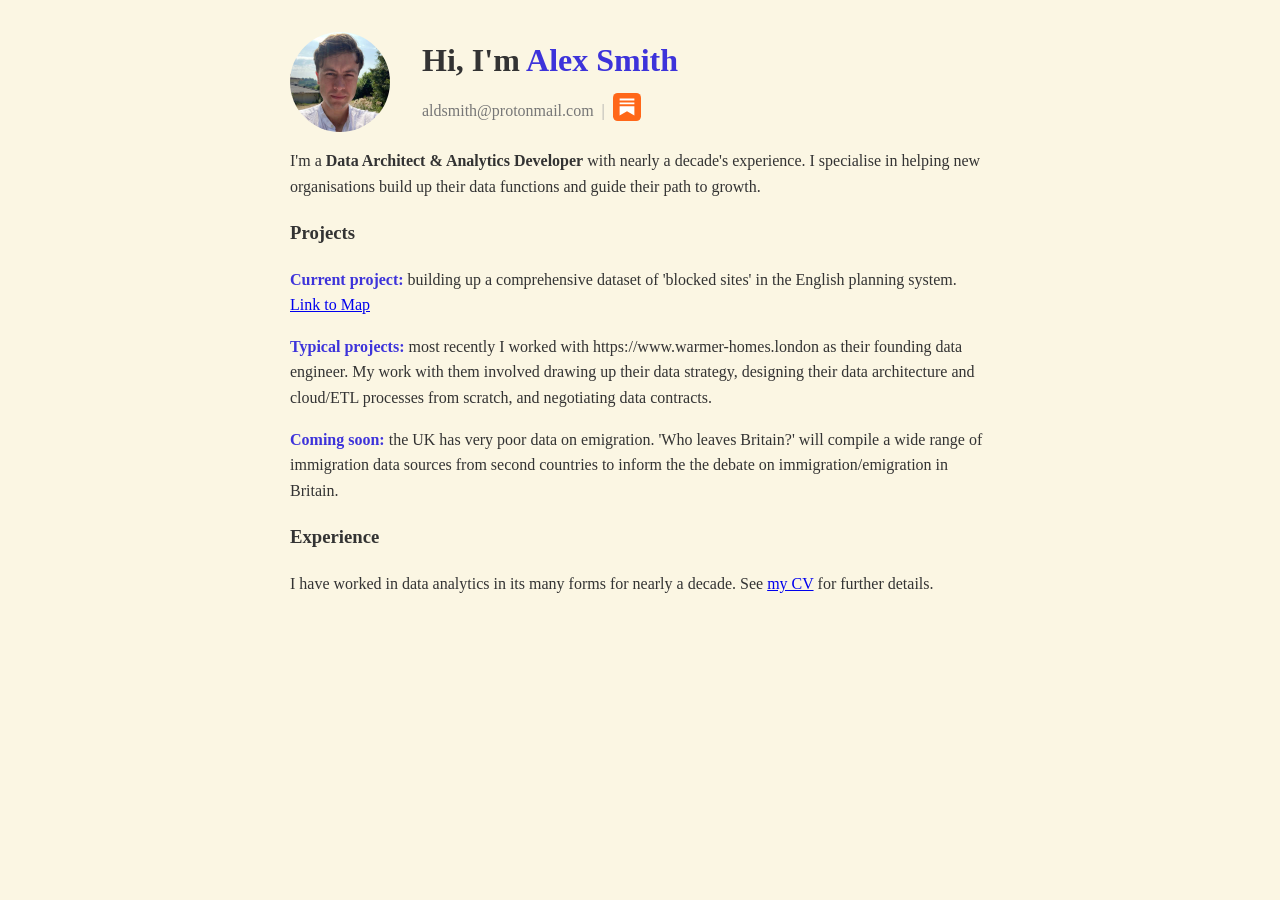
<file: index.html>
<!DOCTYPE html>
<html lang="en">
<head>
  <meta charset="UTF-8">
  <meta name="viewport" content="width=device-width, initial-scale=1">
  <title>Alex Smith | Portfolio</title>
  <link rel="stylesheet" href="style.css">
</head>
<body>
  <header>
    <div class="intro">
        <img src="me.jpg" alt="Photo of Alexander" class="avatar">
        <div class="intro-text">
            <h1>Hi, I'm <span class="highlight">Alex Smith</span></h1>
            <p class="contact">
                <a href="aldsmith@protonmail.com" class="email">aldsmith@protonmail.com</a>
                <span class="divider">|</span>
                <a href="https://substack.com/@aldsmith" class="substack-btn" target="_blank" rel="noopener" aria-label="Alex Smith on Substack">
                    <svg viewBox="0 0 24 24" width="28" height="28" role="img" aria-hidden="true">
                        <rect width="24" height="24" rx="4" fill="#FF6719"/>
                        <path fill="#fff" transform="translate(4.8 4.8) scale(0.6)"
                          d="M22.539 8.242H1.46V5.406h21.08v2.836zM1.46 10.812V24L12 18.11 22.54 24V10.812H1.46zM22.54 0H1.46v2.836h21.08V0z"/>
                    </svg>
                </a>
            </p>
        </div>
    </div>


</header>
  <main>
  <section>
    <p>I'm a <strong>Data Architect & Analytics Developer</strong> with nearly a decade's experience. I specialise in helping new organisations build up their data functions and guide their path to growth.</p>
  </section>
  <section class="projects">
    <h3>Projects</h3>
    <p><span class="highlight">Current project:</span> building up a comprehensive dataset of 'blocked sites' in the English planning system. <a href="map.html">Link to Map</a></p>
    <p><span class="highlight">Typical projects:</span> most recently I worked with https://www.warmer-homes.london as their founding data engineer. My work with them involved drawing up their data strategy, designing their data architecture and cloud/ETL processes from scratch, and negotiating data contracts.</p>
    <p><span class="highlight">Coming soon:</span> the UK has very poor data on emigration. 'Who leaves Britain?' will compile a wide range of immigration data sources from second countries to inform the the debate on immigration/emigration in Britain.</p>
  </section>
  <section>
    <h3>Experience</h3>
    <p>I have worked in data analytics in its many forms for nearly a decade. See <a href="cv.pdf" target="_blank" rel="noopener">my CV</a> for further details.</p>
  </section>
</main>
</body>
</html>
</file>
<file: style.css>
body {
  background-color: #fbf6e3;   /* pale cream */
  color: #333;
  font-family: Georgia, serif;
  max-width: 700px;
  margin: 0 auto;
  padding: 2rem 1rem;
  line-height: 1.6;
}

nav a {
  margin-right: 1rem;
}

:root {
  --highlight: #3D33DA;
}

.highlight {
  color: var(--highlight);
  font-weight: bold;
}

.intro {
  display: flex;
  align-items: center;
  gap: 1rem;
}

.avatar {
  width: 120px;
  height: 120px;
  border-radius: 50%;
  object-fit: cover;
  flex-shrink: 0;
  vertical-align: middle;
  margin-right: 1rem;
}

.intro-text {
  min-width: 0;            /* lets the text shrink and wrap instead of overflowing */
}

.intro-text h1 {
  margin: 0 0 0.4rem;
}

.avatar {
  width: 100px;
  height: 100px;
  border-radius: 50%;
  object-fit: cover;
  flex-shrink: 0;
}

.contact {
  display: flex;
  flex-wrap: wrap;         /* wraps onto a second line on narrow screens */
  align-items: center;
  gap: 0.5rem;
  margin: 0;
  color: #777;
}

.email {
  color: #777;
  text-decoration: none;
}

.divider {
  color: #aaa;
}

@media (max-width: 420px) {
  .avatar {
    width: 72px;
    height: 72px;
  }
  .divider {
    display: none;         /* avoids a stray bar when the button wraps below the email */
  }
}

#map {
  height: 70vh;
  min-height: 360px;
}
</file>
